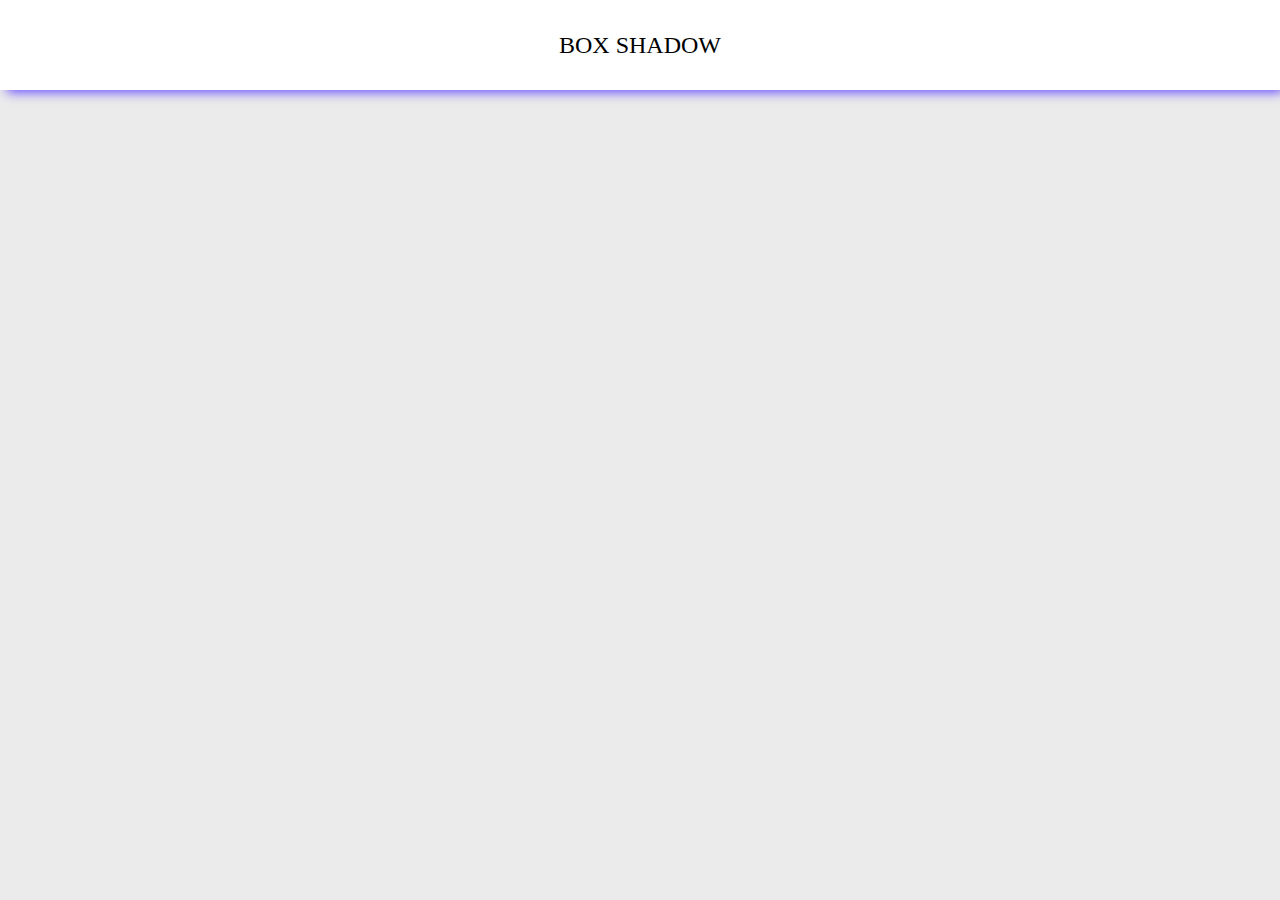
<file: box_shadow_text_shadow/index.html>
<!DOCTYPE html>
<html lang="en">
<head>
    <meta charset="UTF-8">
    <meta name="viewport" content="width=device-width, initial-scale=1.0">
    <title>Document</title>
    <link rel="stylesheet" href="style.css">
</head>
<body>
    <div class="container">Box shadow</div>
</body>
</html>
</file>
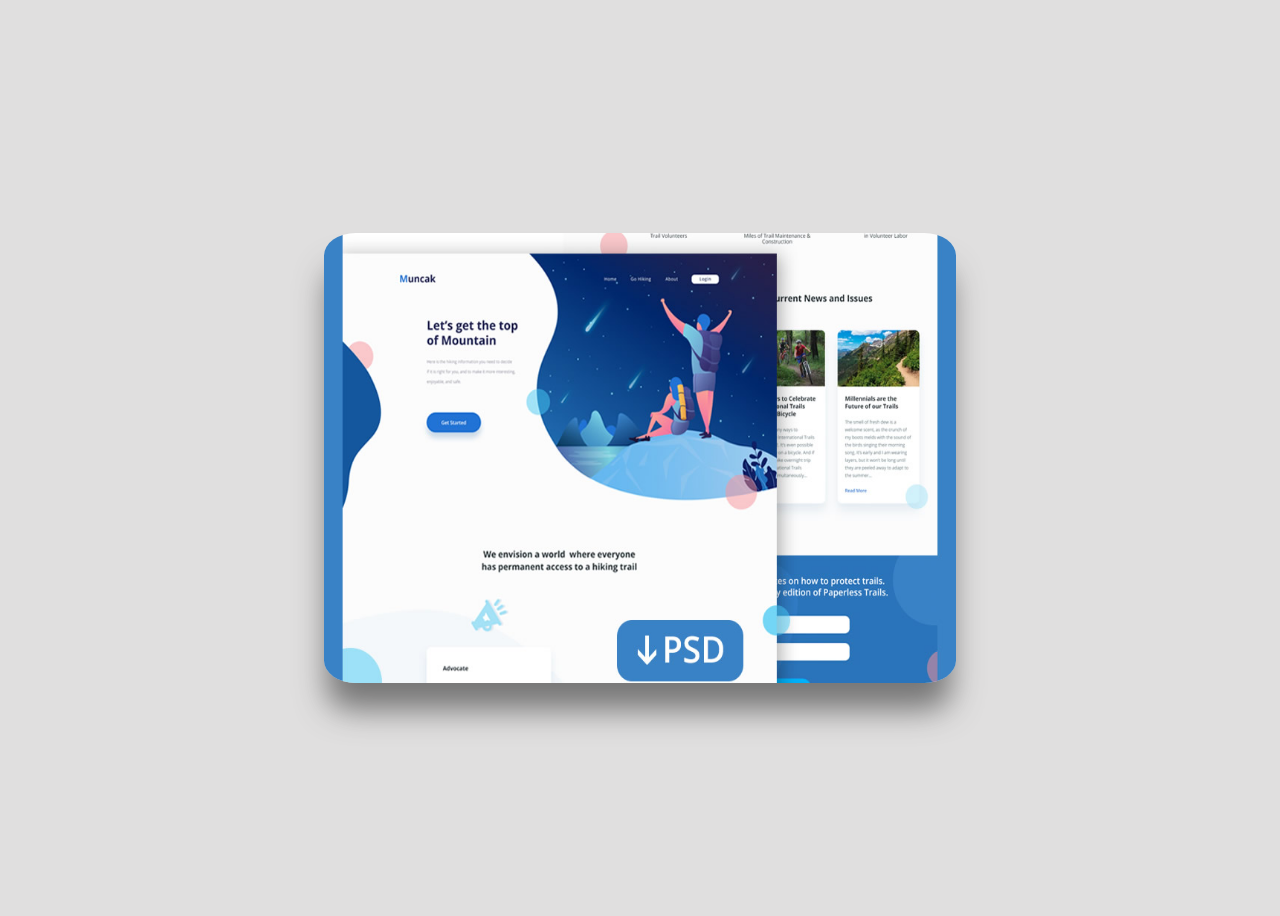
<file: transformation/index.html>
<!DOCTYPE html>
<html lang="en">
<head>
    <meta charset="UTF-8">
    <meta name="viewport" content="width=device-width, initial-scale=1.0">
    <title>Document</title>
    <link rel="stylesheet" href="style.css">
</head>
<body>
    <div class="container">
        <img src="img.jpg"  alt="">
    </div>
</body>
</html>
</file>
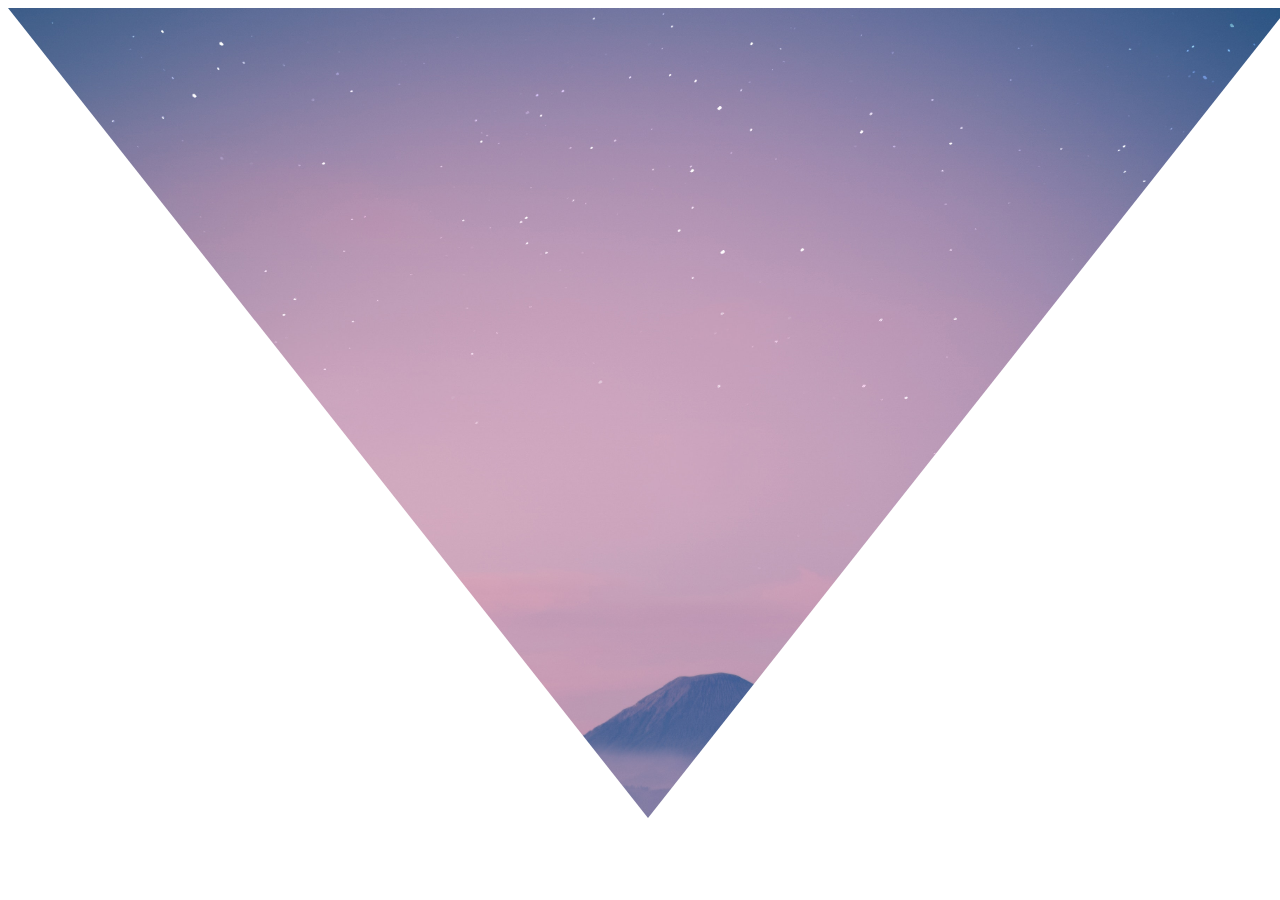
<file: Clip_path/inde.html>
<!DOCTYPE html>
<html lang="en">
<head>
    <meta charset="UTF-8">
    <meta name="viewport" content="width=device-width, initial-scale=1.0">
    <title>Document</title>
    <link rel="stylesheet" href="style.css">
</head>
<body>
    



<div class="clip-path">

</div>



</body>
</html>
</file>
<file: box_shadow_text_shadow/style.css>
.container {
  background: rgb(255, 255, 255);
  width: 100%;
  height: 10vh;
  -webkit-box-shadow: 5px 4px 11px -2px #6044ff;
  box-shadow: 5px 4px 11px -2px #6044ff;
  display: flex;
  justify-content: center;
  align-items: center;
  text-transform: uppercase;
  font-size: 1.50rem;
}
body{
    background: rgb(235, 235, 235);
    margin: 0;
    padding: 0;
}
</file>
<file: transformation/style.css>
.container {
  width: 50%;
  height: 50%;
}
.container > img {
  width: 100%;
  height: 100%;
  transition: 400ms linear;
  -webkit-transition: 400ms linear;
  -moz-transition: 400ms linear;
  -ms-transition: 400ms linear;
  -o-transition: 400ms linear;
  border-radius: 5%;
  -webkit-box-shadow: -1px 31px 31px -4px rgba(78, 78, 78, 0.72);
  box-shadow: -1px 31px 31px -4px rgba(78, 78, 78, 0.72);
  -webkit-border-radius: 5%;
  -moz-border-radius: 5%;
  -ms-border-radius: 5%;
  -o-border-radius: 5%;
}

body {
  display: flex;
  justify-content: center;
  align-items: center;
  height: 100vh;
  background: rgb(224, 223, 223);
}

.container > img:hover {
  -moz-transform: scale(0.9);
  -webkit-transform: scale(0.9);
  -o-transform: scale(0.9);
  -ms-transform: scale(0.9);
  transform: scale(0.9);
}
</file>
<file: Clip_path/style.css>
.clip-path{
    width: 100%;
    height: 80vh;
    background-color: aqua;
    clip-path: polygon(50% 0%, 100% 0, 50% 100%, 0 0);
    z-index: -1;
    position: absolute;
    background-size: cover;
    background-image: url("./pexels-aron-visuals-1643113.jpg");
}

@media screen and (min-width: 1080px) {
    .clip-path{
        width: 100%;
        height: 90vh;
        background-size: cover;
    }
    
  }
</file>
